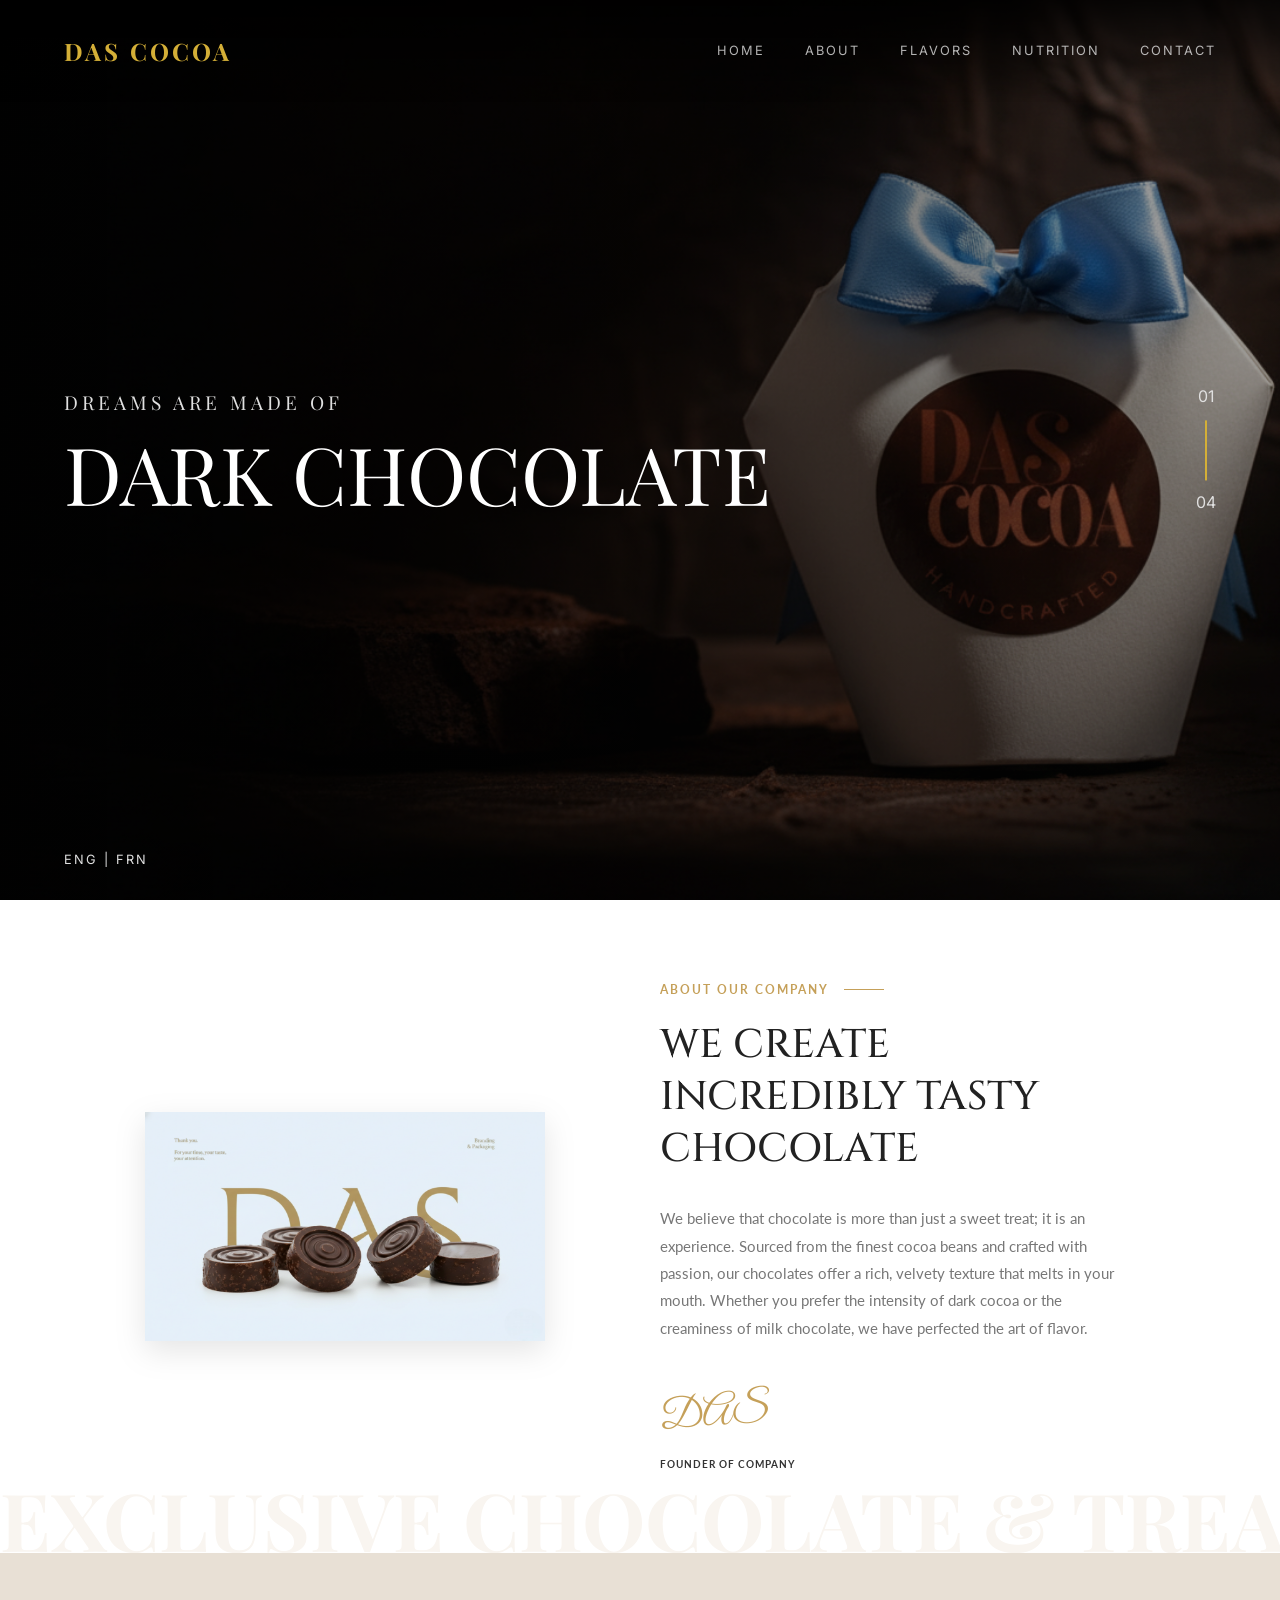
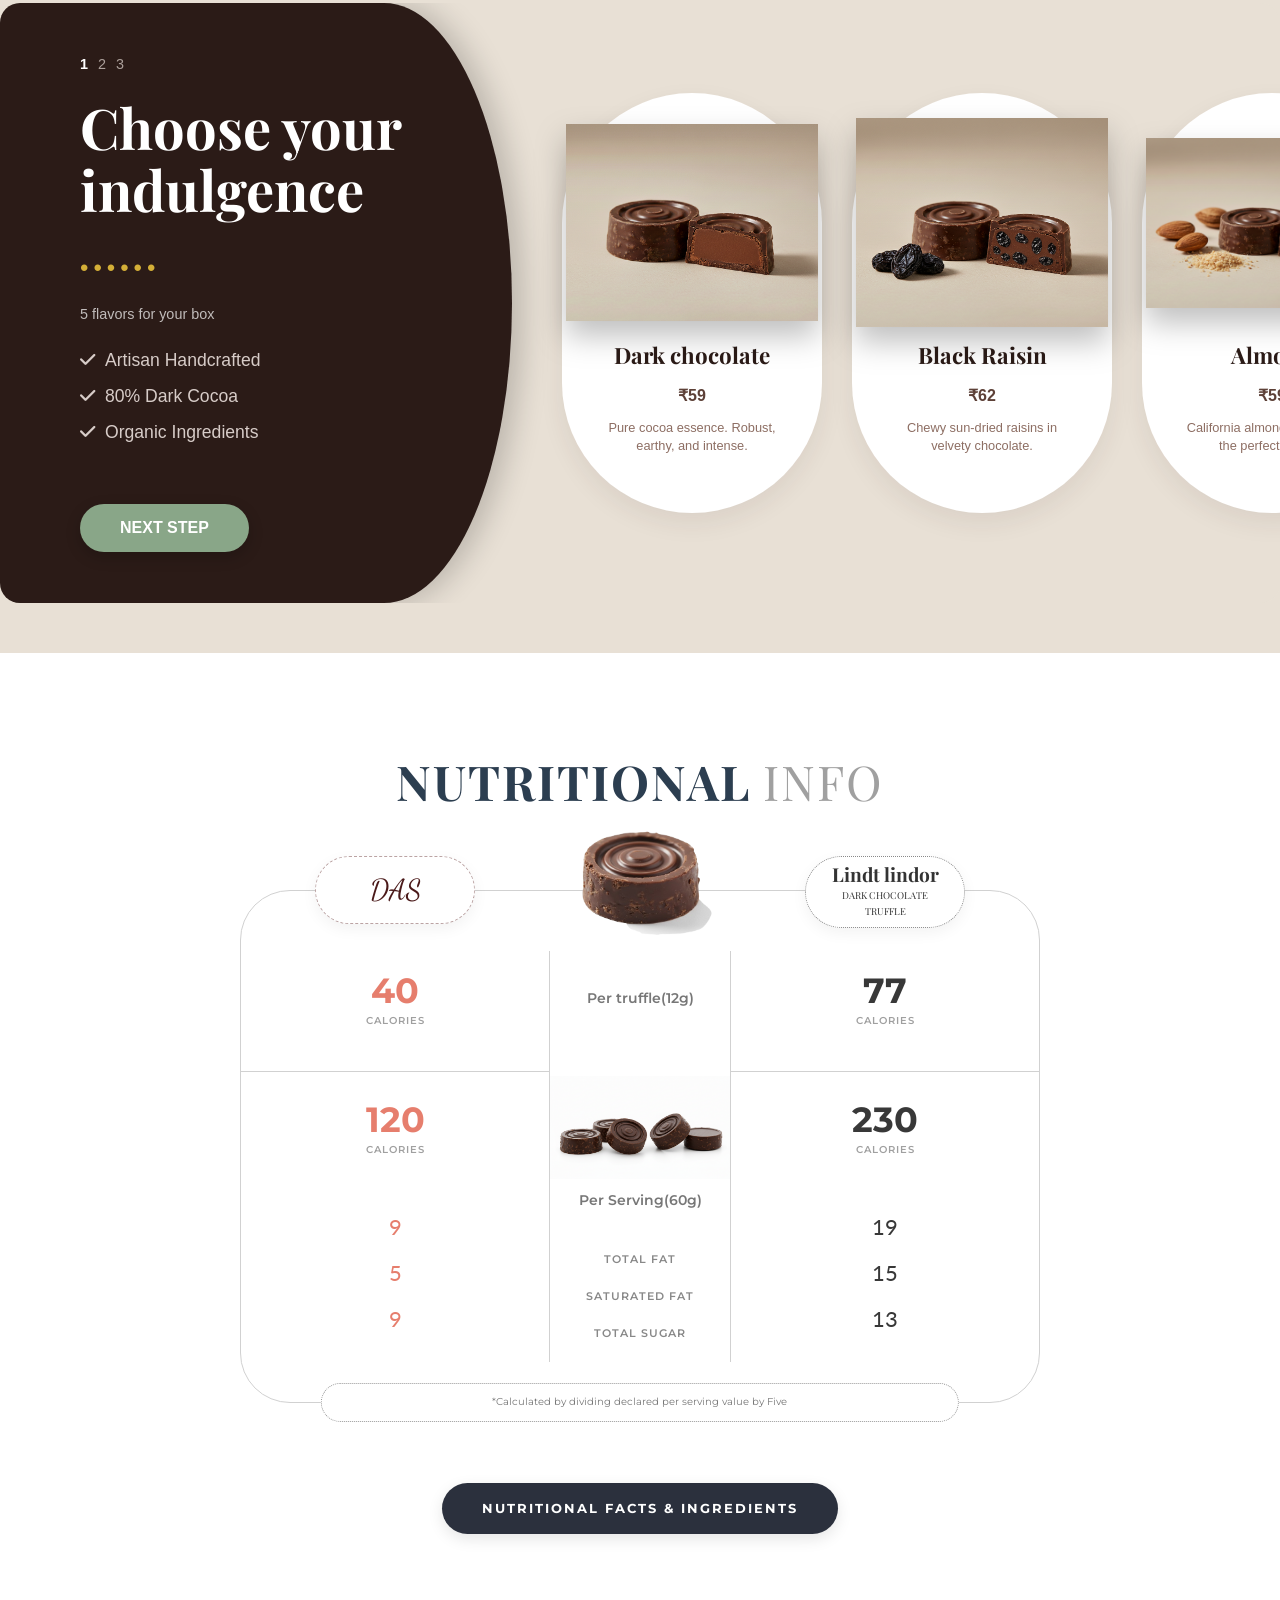
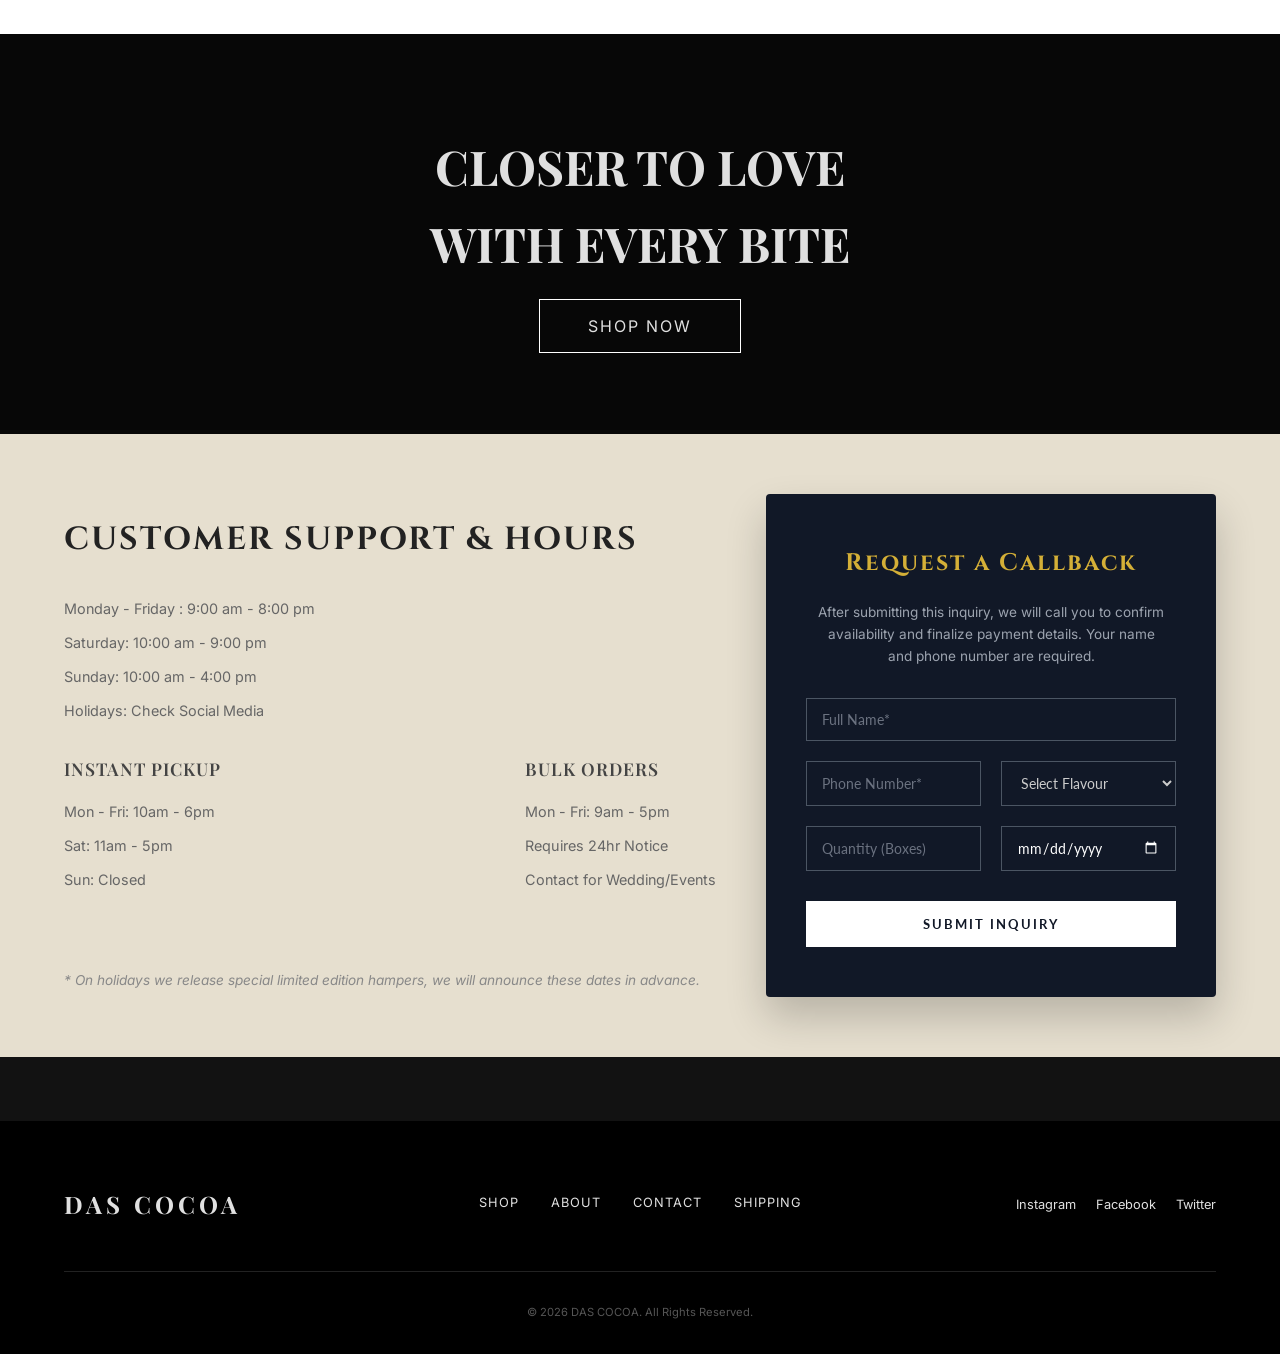
<file: DAS/index.html>
<!DOCTYPE html>
<html lang="en">

<head>
    <meta charset="UTF-8">
    <meta name="viewport" content="width=device-width, initial-scale=1.0">
    <title>DAS COCOA | Premium Dark Chocolate</title>
    <link rel="preconnect" href="https://fonts.googleapis.com">
    <link rel="preconnect" href="https://fonts.gstatic.com" crossorigin>
    <link
        href="https://fonts.googleapis.com/css2?family=Inter:wght@300;400;500&family=Playfair+Display:ital,wght@0,400;0,600;0,700;1,400&family=Dancing+Script:wght@600&family=Lato:wght@300;400;700&family=Montserrat:wght@400;500;700&family=Cinzel:wght@400;600&family=Great+Vibes&display=swap"
        rel="stylesheet">
    <link rel="stylesheet" href="https://cdnjs.cloudflare.com/ajax/libs/font-awesome/6.4.0/css/all.min.css">
    <link rel="stylesheet" href="css/style.css">
    <link rel="stylesheet" href="css/carousel.css">
    <script src="js/script.js" defer></script>
</head>

<body>

    <!-- Navigation -->
    <nav class="navbar">
        <div class="logo">DAS COCOA</div>
        <div class="nav-links">
            <a href="#home">HOME</a>
            <a href="#intro">ABOUT</a>
            <a href="#flavors">FLAVORS</a>
            <a href="#nutrition">NUTRITION</a>
            <a href="#contact">CONTACT</a>
        </div>
        <div class="mobile-menu-btn">
            <span></span>
            <span></span>
            <span></span>
        </div>
    </nav>

    <!-- Hero Section -->
    <header id="home" class="hero">
        <div class="hero-bg">
            <!-- User's brand image -->
            <img src="assets/images/das_hero.png" alt="DAS COCOA Gift Box" class="hero-img">
            <div class="hero-overlay"></div>
        </div>

        <div class="hero-content fade-up">
            <p class="hero-subtitle">DREAMS ARE MADE OF</p>
            <h1 class="hero-title">DARK CHOCOLATE</h1>
        </div>

        <div class="hero-slider-indicator">
            <span class="current">01</span>
            <div class="line"></div>
            <span class="total">04</span>
        </div>

        <div class="hero-socials">
            <a href="#">ENG</a> | <a href="#">FRN</a>
        </div>
    </header>

    <!-- Intro Section (New Design) -->
    <section id="intro" class="intro-section">
        <div class="intro-container">
            <!-- Left Side: Image -->
            <div class="image-col fade-up">
                <img src="assets/images/intro.png" alt="Stacked Chocolate Bars">
            </div>

            <!-- Right Side: Content -->
            <div class="text-col fade-up delay-1">
                <div class="sub-header">About Our Company</div>

                <h2>WE CREATE <br>INCREDIBLY TASTY <br>CHOCOLATE</h2>

                <p>
                    We believe that chocolate is more than just a sweet treat; it is an experience.
                    Sourced from the finest cocoa beans and crafted with passion, our chocolates
                    offer a rich, velvety texture that melts in your mouth. Whether you prefer
                    the intensity of dark cocoa or the creaminess of milk chocolate, we have
                    perfected the art of flavor.
                </p>

                <div class="signature-block">
                    <!-- Replace with your name -->
                    <div class="signature">DAS</div>
                    <div class="founder-title">Founder of Company</div>
                </div>
            </div>
        </div>

        <!-- Faint Background Text -->
        <div class="bg-watermark">EXCLUSIVE CHOCOLATE & TREATS</div>
    </section>

    <!-- Featured Product / Carousel Section -->
    <section id="flavors" class="carousel-section">
        <div class="selection-wrapper">

            <!-- Left Panel: Controls & Info -->
            <div class="left-panel">
                <div class="step-counter">
                    <span class="active">1</span> 2 3
                </div>

                <h1>Choose your <br>indulgence</h1>

                <div class="dots">••••••</div>
                <p style="margin-bottom: 20px; font-size: 0.9rem; opacity: 0.7;">5 flavors for your box</p>

                <ul class="instruction-list">
                    <li><i class="fas fa-check"></i> Artisan Handcrafted</li>
                    <li><i class="fas fa-check"></i> 80% Dark Cocoa</li>
                    <li><i class="fas fa-check"></i> Organic Ingredients</li>
                </ul>

                <button class="next-btn">NEXT STEP</button>
            </div>

            <!-- Right Panel: The Carousel -->
            <div class="carousel-area">

                <!-- Card 1:Dark chocolate -->
                <div class="card">
                    <div class="img-box">
                        <img src="assets/images/mix .png" alt="Dark Chocolate">
                    </div>
                    <h3>Dark chocolate</h3>
                    <div class="price">₹59</div>
                    <p>Pure cocoa essence. Robust, earthy, and intense.</p>
                </div>

                <!-- Card 2: Black Raisin -->
                <div class="card">
                    <div class="img-box">
                        <img src="assets/images/raisin.png" alt="Raisin Chocolate">
                    </div>
                    <h3>Black Raisin</h3>
                    <div class="price">₹62</div>
                    <p>Chewy sun-dried raisins in velvety chocolate.</p>
                </div>

                <!-- Card 3: Almond -->
                <div class="card">
                    <div class="img-box">
                        <img src="assets/images/almonds.png" alt="Almond Chocolate">
                    </div>
                    <h3>Almond</h3>
                    <div class="price">₹59</div>
                    <p>California almonds roasted for the perfect crunch.</p>
                </div>

                <!-- Card 4: Walnut -->
                <div class="card">
                    <div class="img-box">
                        <img src="assets/images/walnuts.png" alt="Walnut Chocolate">
                    </div>
                    <h3>Walnut</h3>
                    <div class="price">₹69</div>
                    <p>Earthy walnuts balanced with creamy sweetness.</p>
                </div>

                <!-- Card 5: Mix chocolate -->
                <div class="card">
                    <div class="img-box">
                        <img src="assets/images/mix .png" alt="Hazelnut Chocolate">
                    </div>
                    <h3>Plain mix chocolate</h3>
                    <div class="price">₹59</div>
                    <p>Plain mix chocolate in a rich, buttery ganache.</p>
                </div>

            </div>
        </div>
    </section>

    <!-- Nutritional Info Section -->
    <section id="nutrition" class="section nutrition-section">
        <div class="container column-center">
            <h2 class="section-title centered fade-up" style="color: #2c3e50; margin-bottom: 80px;">NUTRITIONAL
                <span>INFO</span>
            </h2>

            <div class="card-container fade-up delay-1">

                <!-- Left Column (DAS) -->
                <div class="col col-left">
                    <div class="brand-pill pill-left">DAS</div>

                    <div class="section-top">
                        <div class="big-number">40</div>
                        <div class="sub-label">CALORIES</div>
                    </div>

                    <div class="h-divider"></div>

                    <div class="section-btm">
                        <div class="big-number">120</div>
                        <div class="sub-label">CALORIES</div>

                        <div style="margin-top: 40px;"> <!-- Spacer for nutrient list alignment -->
                            <div class="stat-val">9</div>
                            <div class="stat-val">5</div>
                            <div class="stat-val">9</div>
                        </div>
                    </div>
                </div>

                <!-- Middle Column (Labels & Images) -->
                <div class="col col-mid">
                    <!-- Top Image (Single Truffle) -->
                    <img src="assets/images/truffle-removebg-preview.png" alt="Single Truffle" class="truffle-img-top">

                    <div class="section-top">
                        <div class="mid-label">Per truffle(12g)</div>
                    </div>

                    <!-- Middle Image (Five Truffles) -->
                    <img src="assets/images/5.png" alt="Five Truffles" class="truffle-img-mid">

                    <div class="mid-label">Per Serving(60g)</div>

                    <div class="nutrient-list">
                        <div class="nutrient-item">TOTAL FAT</div>
                        <div class="nutrient-item">SATURATED FAT</div>
                        <div class="nutrient-item">TOTAL SUGAR</div>
                    </div>
                </div>

                <!-- Right Column (Lindt) -->
                <div class="col col-right">
                    <div class="brand-pill pill-right">
                        <strong>Lindt lindor</strong>
                        <span>Dark Chocolate Truffle</span>
                    </div>

                    <div class="section-top">
                        <div class="big-number">77</div>
                        <div class="sub-label">CALORIES</div>
                    </div>

                    <div class="h-divider"></div>

                    <div class="section-btm">
                        <div class="big-number">230</div>
                        <div class="sub-label">CALORIES</div>

                        <div style="margin-top: 40px;"> <!-- Spacer for nutrient list alignment -->
                            <div class="stat-val">19</div>
                            <div class="stat-val">15</div>
                            <div class="stat-val">13</div>
                        </div>
                    </div>
                </div>

                <!-- Disclaimer Overlay -->
                <div class="disclaimer-pill">
                    *Calculated by dividing declared per serving value by Five
                </div>

            </div>

            <button class="cta-btn fade-up delay-2">NUTRITIONAL FACTS & INGREDIENTS</button>
        </div>
    </section>

    <!-- Parallax Banner -->
    <section class="section parallax-banner">
        <div class="parallax-content fade-up">
            <h2>CLOSER TO LOVE <br> WITH EVERY BITE</h2>
            <a href="#" class="btn-outline">Shop Now</a>
        </div>
    </section>

    <!-- Contact Section -->
    <section id="contact" class="section contact-section">
        <div class="contact-wrapper fade-up">
            <!-- Left Side: Information Text -->
            <div class="info-side">
                <h2>Customer Support & Hours</h2>

                <div class="info-block">
                    <p>Monday - Friday : 9:00 am - 8:00 pm</p>
                    <p>Saturday: 10:00 am - 9:00 pm</p>
                    <p>Sunday: 10:00 am - 4:00 pm</p>
                    <p>Holidays: Check Social Media</p>
                </div>

                <div class="container-split"
                    style="display:flex; justify-content: space-between; gap:20px; flex-wrap: wrap;">
                    <div class="info-block">
                        <h4>Instant Pickup</h4>
                        <p>Mon - Fri: 10am - 6pm</p>
                        <p>Sat: 11am - 5pm</p>
                        <p>Sun: Closed</p>
                    </div>

                    <div class="info-block">
                        <h4>Bulk Orders</h4>
                        <p>Mon - Fri: 9am - 5pm</p>
                        <p>Requires 24hr Notice</p>
                        <p>Contact for Wedding/Events</p>
                    </div>
                </div>

                <p class="holiday-note">* On holidays we release special limited edition hampers, we will announce these
                    dates in advance.</p>
            </div>

            <!-- Right Side: The Inquiry Form (Dark Card) -->
            <div class="form-card">
                <h3>Request a Callback</h3>
                <p class="form-desc">
                    After submitting this inquiry, we will call you to confirm availability and finalize payment
                    details. Your name and phone number are required.
                </p>

                <form class="contact-form">
                    <!-- Full Width Name -->
                    <div class="form-group">
                        <input type="text" placeholder="Full Name*" required>
                    </div>

                    <!-- Row: Phone & Flavor -->
                    <div class="form-row">
                        <input type="tel" placeholder="Phone Number*" required>

                        <select required>
                            <option value="" disabled selected>Select Flavour</option>
                            <option value="dark">Plain Dark</option>
                            <option value="raisin">Black Raisin</option>
                            <option value="almond">Almond</option>
                            <option value="walnut">Walnut</option>
                            <option value="hazelnut">Hazelnut</option>
                            <option value="assorted">Assorted Box</option>
                        </select>
                    </div>

                    <!-- Row: Quantity & Date -->
                    <div class="form-row">
                        <input type="number" placeholder="Quantity (Boxes)" min="1">
                        <input type="date" title="Required Date">
                    </div>

                    <!-- Submit Button -->
                    <button type="submit" class="submit-btn">Submit Inquiry</button>
                </form>
            </div>
        </div>
    </section>

    <!-- Footer -->
    <footer id="footer" class="footer">
        <div class="container">
            <div class="footer-grid">
                <div class="footer-brand">
                    <h2>DAS COCOA</h2>
                </div>
                <div class="footer-links">
                    <a href="#">Shop</a>
                    <a href="#">About</a>
                    <a href="#">Contact</a>
                    <a href="#">Shipping</a>
                </div>
                <div class="footer-social">
                    <a href="#">Instagram</a>
                    <a href="#">Facebook</a>
                    <a href="#">Twitter</a>
                </div>
            </div>
            <div class="footer-bottom">
                &copy; 2026 DAS COCOA. All Rights Reserved.
            </div>
        </div>
    </footer>

</body>

</html>
</file>
<file: DAS/css/style.css>
:root {
    --bg-color: #121212;
    /* Deep Black/Brown */
    --text-color: #E0E0E0;
    --accent-color: #D4AF37;
    /* Gold */
    --accent-light: #F5E6D3;
    /* Cream */
    --dark-brown: #2A1B12;

    --font-heading: 'Playfair Display', serif;
    --font-body: 'Inter', sans-serif;

    --container-width: 1200px;
    --section-padding: 100px 0;
}

* {
    margin: 0;
    padding: 0;
    box-sizing: border-box;
}

html {
    scroll-behavior: smooth;
}

body {
    background-color: var(--bg-color);
    color: var(--text-color);
    font-family: var(--font-body);
    font-size: 16px;
    line-height: 1.6;
    overflow-x: hidden;
}

a {
    text-decoration: none;
    color: inherit;
    transition: 0.3s;
}

img {
    max-width: 100%;
    display: block;
}

.container {
    width: 90%;
    max-width: var(--container-width);
    margin: 0 auto;
}

/* Typography */
h1,
h2,
h3,
h4,
.hero-subtitle,
.serif-italic {
    font-family: var(--font-heading);
}

.section-title {
    font-size: 3rem;
    line-height: 1.2;
    margin-bottom: 2rem;
    text-transform: uppercase;
    letter-spacing: 2px;
}

.accent-text {
    color: var(--accent-light);
    font-style: italic;
    text-transform: none;
}

.serif-italic {
    font-style: italic;
    font-weight: 400;
    color: var(--accent-color);
    text-transform: none;
    display: block;
}

/* Navigation */
.navbar {
    position: fixed;
    top: 0;
    left: 0;
    width: 100%;
    padding: 2rem 5%;
    display: flex;
    justify-content: space-between;
    align-items: center;
    z-index: 1000;
    background: linear-gradient(to bottom, rgba(0, 0, 0, 0.8), transparent);
    transition: background 0.3s;
}

.navbar.scrolled {
    background: rgba(0, 0, 0, 0.9);
    padding: 1rem 5%;
}

.logo {
    font-family: var(--font-heading);
    font-size: 1.5rem;
    font-weight: 700;
    letter-spacing: 3px;
    color: var(--accent-color);
}

.nav-links {
    display: flex;
    gap: 2.5rem;
}

.nav-links a {
    font-size: 0.8rem;
    letter-spacing: 2px;
    text-transform: uppercase;
    opacity: 0.8;
}

.nav-links a:hover {
    opacity: 1;
    color: var(--accent-color);
}

.mobile-menu-btn {
    display: none;
    cursor: pointer;
    flex-direction: column;
    gap: 5px;
}

.mobile-menu-btn span {
    width: 25px;
    height: 2px;
    background-color: white;
}

/* Hero Section */
.hero {
    height: 100vh;
    width: 100%;
    position: relative;
    display: flex;
    align-items: center;
    justify-content: center;
    /* Centered for now, but design implies left align text */
    padding: 0 5%;
}

.hero-bg {
    position: absolute;
    top: 0;
    left: 0;
    width: 100%;
    height: 100%;
    z-index: -1;
}

.hero-img {
    width: 100%;
    height: 100%;
    object-fit: cover;
    object-position: 70% center;
    /* Focus on the product on the right */
    opacity: 0.8;
    /* Slightly more visible to show off the brand */
}

.hero-overlay {
    position: absolute;
    top: 0;
    left: 0;
    right: 0;
    bottom: 0;
    background: linear-gradient(to right, rgba(0, 0, 0, 0.8) 0%, rgba(0, 0, 0, 0.2) 100%);
}

.hero-content {
    position: relative;
    z-index: 10;
    width: 100%;
    max-width: var(--container-width);
    margin: 0 auto;
}

.hero-subtitle {
    font-size: 1.2rem;
    letter-spacing: 4px;
    margin-bottom: 1rem;
    text-transform: uppercase;
}

.hero-title {
    font-size: 5rem;
    font-weight: 100;
    color: white;
    text-transform: uppercase;
    line-height: 1;
}

.hero-slider-indicator {
    position: absolute;
    right: 5%;
    top: 50%;
    transform: translateY(-50%);
    display: flex;
    flex-direction: column;
    align-items: center;
    gap: 10px;
}

.hero-slider-indicator .line {
    width: 2px;
    height: 60px;
    background-color: var(--accent-color);
}

.hero-socials {
    position: absolute;
    bottom: 30px;
    left: 5%;
    font-size: 0.8rem;
    letter-spacing: 2px;
}

/* General Layouts */
.section {
    padding: var(--section-padding);
}

.two-col {
    display: grid;
    grid-template-columns: 1fr 1fr;
    gap: 4rem;
    align-items: center;
}

/* Intro */
.col-text .btn-link {
    margin-top: 2rem;
    display: inline-block;
    border-bottom: 1px solid var(--accent-color);
    padding-bottom: 5px;
    font-family: var(--font-heading);
    font-style: italic;
    color: var(--accent-color);
}

.img-wrapper img {
    border-radius: 4px;
    filter: sepia(20%) contrast(1.1);
}

/* Highlights */
.highlight-grid {
    display: grid;
    grid-template-columns: 1fr 1fr;
    gap: 3rem;
}

.highlight-card {
    background: #1a1a1a;
    padding: 3rem;
    position: relative;
    overflow: hidden;
    transition: transform 0.3s;
}

.highlight-card:hover {
    transform: translateY(-10px);
}

.card-num {
    font-size: 0.9rem;
    color: var(--accent-color);
    margin-bottom: 1rem;
    display: block;
}

.card-title {
    font-size: 2rem;
    margin-bottom: 1rem;
    letter-spacing: 3px;
    color: #fff;
}

.card-desc {
    color: #aaa;
    margin-bottom: 2rem;
    max-width: 80%;
}

.card-img-floating {
    position: absolute;
    bottom: -20px;
    right: -20px;
    width: 150px;
    opacity: 0.8;
}

/* Product Grid */
.product-grid {
    display: grid;
    grid-template-columns: repeat(4, 1fr);
    gap: 2rem;
}

.product-item {
    text-align: center;
    cursor: pointer;
}

.product-item .p-img {
    height: 300px;
    background: #222;
    margin-bottom: 1.5rem;
    display: flex;
    align-items: center;
    justify-content: center;
}

.placeholder-box {
    width: 60px;
    height: 150px;
    background: #333;
    border: 1px solid #444;
}

.product-item h3 {
    font-size: 1.2rem;
    margin-bottom: 0.5rem;
    letter-spacing: 1px;
}

.product-item p {
    color: var(--accent-color);
}

/* Parallax Banner */
.parallax-banner {
    background-image: url('../assets/images/hero_bg.png');
    /* Fallback */
    background-attachment: fixed;
    background-size: cover;
    background-position: center;
    height: 400px;
    display: flex;
    align-items: center;
    justify-content: center;
    text-align: center;
    position: relative;
}

.parallax-banner::before {
    content: '';
    position: absolute;
    top: 0;
    left: 0;
    width: 100%;
    height: 100%;
    background: rgba(0, 0, 0, 0.6);
}

.parallax-content {
    z-index: 10;
}

.parallax-content h2 {
    font-size: 3rem;
    margin-bottom: 2rem;
}

.btn-outline {
    border: 1px solid white;
    padding: 1rem 3rem;
    text-transform: uppercase;
    letter-spacing: 2px;
}

.btn-outline:hover {
    background: white;
    color: black;
}

/* Footer */
.footer {
    background: #000;
    padding: 4rem 0 2rem;
    margin-top: 4rem;
}

.footer-grid {
    display: grid;
    grid-template-columns: 1fr 2fr 1fr;
    gap: 2rem;
    margin-bottom: 3rem;
    align-items: center;
}

.footer-brand h2 {
    letter-spacing: 4px;
}

.footer-links {
    display: flex;
    justify-content: center;
    gap: 2rem;
    text-transform: uppercase;
    font-size: 0.8rem;
    letter-spacing: 1px;
}

.footer-social {
    text-align: right;
}

.footer-social a {
    margin-left: 1rem;
    font-size: 0.8rem;
}

.footer-bottom {
    text-align: center;
    font-size: 0.7rem;
    color: #555;
    border-top: 1px solid #222;
    padding-top: 2rem;
}

/* Responsive */
@media (max-width: 900px) {
    .section-title {
        font-size: 2.5rem;
    }

    .hero-title {
        font-size: 3.5rem;
    }

    .product-grid {
        grid-template-columns: repeat(2, 1fr);
    }
}

@media (max-width: 768px) {
    .nav-links {
        display: none;
    }

    .mobile-menu-btn {
        display: flex;
    }

    .two-col,
    .highlight-grid,
    .footer-grid {
        grid-template-columns: 1fr;
        gap: 2rem;
    }

    .reverse-mobile {
        display: flex;
        flex-direction: column-reverse;
    }

    .hero-slider-indicator {
        display: none;
    }

    .hero {
        align-items: center;
        text-align: center;
    }

    .hero-content {
        padding-top: 60px;
    }

    .footer-links,
    .footer-social {
        text-align: center;
        justify-content: center;
    }

    .footer-social a {
        margin: 0 10px;
    }
}

/* Fade Animations */
.fade-up {
    opacity: 0;
    transform: translateY(30px);
    transition: opacity 0.8s ease-out, transform 0.8s ease-out;
}

.fade-up.visible {
    opacity: 1;
    transform: translateY(0);
}

.delay-1 {
    transition-delay: 0.2s;
}

.delay-2 {
    transition-delay: 0.4s;
}

.delay-3 {
    transition-delay: 0.6s;
}

/* Nutritional Info Section (Integrated from index2.html) */
.nutrition-section {
    background-color: #ffffff;
    /* Override dark theme for this section */
    color: #2c3e50;
    display: flex;
    flex-direction: column;
    align-items: center;
}

.column-center {
    display: flex;
    flex-direction: column;
    align-items: center;
}

/* Scoped Variables for Nutrition Section */
.nutrition-section {
    --primary-text: #2c3e50;
    --light-text: #a0a0a0;
    --brand-color-1: #e67e6d;
    --brand-color-2: #383838;
    --border-color: #d1d1d1;
    --btn-color: #2b303d;
}

.nutrition-section .section-title span {
    font-weight: 300;
    color: var(--light-text);
}

/* Card Container */
.card-container {
    position: relative;
    width: 100%;
    max-width: 800px;
    border: 1px solid var(--border-color);
    border-radius: 50px;
    padding: 60px 0 40px 0;
    display: grid;
    grid-template-columns: 1fr 180px 1fr;
    margin-bottom: 40px;
    font-family: 'Montserrat', sans-serif;
    /* Explicitly set font for this card */
}

.col-left {
    border-right: 1px solid var(--border-color);
}

.col-right {
    border-left: 1px solid var(--border-color);
}

.col {
    display: flex;
    flex-direction: column;
    align-items: center;
    position: relative;
}

/* Pills */
.brand-pill {
    position: absolute;
    top: -95px;
    background: white;
    padding: 10px 30px;
    border-radius: 40px;
    text-align: center;
    min-width: 160px;
    z-index: 10;
    box-shadow: 0 5px 15px rgba(0, 0, 0, 0.05);
}

.pill-left {
    left: 50%;
    transform: translateX(-50%);
    border: 1px dashed #bba3a3;
    font-family: 'Dancing Script', cursive;
    font-size: 1.8rem;
    color: #4a1919;
}

.pill-right {
    left: 50%;
    transform: translateX(-50%);
    border: 1px dotted #888;
    font-family: 'Playfair Display', serif;
    color: #333;
    display: flex;
    flex-direction: column;
    justify-content: center;
    padding: 8px 20px;
}

.pill-right strong {
    font-size: 1.2rem;
    line-height: 1;
}

.pill-right span {
    font-size: 0.6rem;
    text-transform: uppercase;
    margin-top: 4px;
}

.h-divider {
    width: 100%;
    height: 1px;
    background-color: var(--border-color);
    margin: 20px 0;
}

.big-number {
    font-size: 2.2rem;
    font-weight: 700;
    line-height: 1;
    margin-bottom: 5px;
    font-family: 'Montserrat', sans-serif;
}

.sub-label {
    font-size: 0.65rem;
    letter-spacing: 1px;
    color: var(--light-text);
    text-transform: uppercase;
    font-weight: 600;
    font-family: 'Montserrat', sans-serif;
}

.stat-val {
    font-size: 1.4rem;
    font-weight: 400;
    margin: 10px 0;
    font-family: 'Lato', sans-serif;
}

.col-left .big-number,
.col-left .stat-val {
    color: var(--brand-color-1);
}

.col-right .big-number,
.col-right .stat-val {
    color: var(--brand-color-2);
}

.col-mid {
    display: flex;
    flex-direction: column;
    align-items: center;
}

.truffle-img-top {
    width: 220px;
    height: auto;
    position: absolute;
    top: -150px;
    z-index: 10;
}

.truffle-img-mid {
    width: 180px;
    height: auto;
    position: relative;
    margin-top: 25px;
    margin-bottom: 10px;
}

.mid-label {
    color: #777;
    font-size: 0.9rem;
    font-weight: 600;
    margin-bottom: 5px;
    font-family: 'Montserrat', sans-serif;
}

.nutrient-list {
    margin-top: 15px;
    width: 100%;
    text-align: center;
}

.nutrient-item {
    font-size: 0.7rem;
    color: #888;
    letter-spacing: 1px;
    text-transform: uppercase;
    margin: 19px 0;
    font-weight: 600;
    font-family: 'Montserrat', sans-serif;
}

.disclaimer-pill {
    position: absolute;
    bottom: -20px;
    left: 50%;
    transform: translateX(-50%);
    background: white;
    border: 1px dotted #999;
    border-radius: 30px;
    padding: 10px 20px;
    font-size: 0.65rem;
    color: #777;
    white-space: nowrap;
    width: 80%;
    text-align: center;
    font-family: 'Montserrat', sans-serif;
}

.cta-btn {
    background-color: var(--btn-color);
    color: white;
    border: none;
    padding: 18px 40px;
    border-radius: 30px;
    font-size: 0.8rem;
    font-weight: 700;
    letter-spacing: 2px;
    text-transform: uppercase;
    cursor: pointer;
    margin-top: 40px;
    box-shadow: 0 5px 15px rgba(0, 0, 0, 0.1);
    transition: transform 0.2s;
    font-family: 'Montserrat', sans-serif;
}

.cta-btn:hover {
    transform: translateY(-2px);
    background-color: #1a1a1a;
}

.section-top {
    height: 100px;
    display: flex;
    flex-direction: column;
    justify-content: center;
    align-items: center;
    width: 100%;
}

.section-btm {
    padding-top: 10px;
    display: flex;
    flex-direction: column;
    align-items: center;
    width: 100%;
}

@media (max-width: 768px) {
    .card-container {
        grid-template-columns: 1fr;
        border-radius: 20px;
        padding-top: 100px;
        margin-top: 100px;
        /* Space for top image */
    }

    .col-left,
    .col-right {
        border: none;
        padding-bottom: 20px;
        border-bottom: 1px solid #eee;
    }

    .col-mid {
        display: none;
        /* As per original, though ideally would stack */
    }

    .nutrition-section .section-title {
        font-size: 2rem;
    }
}



/* Contact Section (Integrated from index3.html) */
.contact-section {
    background-color: #e6dfcf;
    background-image: url('https://www.transparenttextures.com/patterns/cream-paper.png');
    padding: 60px 0;
}

.contact-wrapper {
    display: flex;
    flex-wrap: wrap;
    width: 90%;
    max-width: 1200px;
    margin: 0 auto;
    justify-content: space-between;
    align-items: flex-start;
    gap: 50px;
}

.info-side {
    flex: 1;
    min-width: 300px;
    padding-top: 20px;
}

.info-side h2 {
    font-family: 'Cinzel', serif;
    font-size: 2rem;
    letter-spacing: 2px;
    color: #222;
    margin-bottom: 30px;
    text-transform: uppercase;
}

.info-block {
    margin-bottom: 30px;
}

.info-block h4 {
    font-family: 'Playfair Display', serif;
    font-weight: 600;
    font-size: 1.1rem;
    margin-bottom: 15px;
    letter-spacing: 1px;
    color: #444;
    text-transform: uppercase;
}

.info-block p {
    font-size: 0.9rem;
    line-height: 2;
    color: #666;
    margin-bottom: 5px;
}

.holiday-note {
    font-style: italic;
    font-size: 0.85rem;
    color: #888;
    margin-top: 40px;
}

.form-card {
    flex: 0 0 450px;
    background-color: #111827;
    padding: 50px 40px;
    color: #ffffff;
    box-shadow: 0 20px 40px rgba(0, 0, 0, 0.2);
    position: relative;
    border-radius: 4px;
}

.form-card h3 {
    font-family: 'Cinzel', serif;
    color: #d4af37;
    text-align: center;
    font-size: 1.5rem;
    letter-spacing: 2px;
    margin-bottom: 20px;
}

.form-desc {
    text-align: center;
    font-size: 0.85rem;
    color: #9ca3af;
    line-height: 1.6;
    margin-bottom: 30px;
    padding: 0 10px;
}

.contact-form {
    display: flex;
    flex-direction: column;
    gap: 20px;
}

.form-group {
    width: 100%;
}

.form-row {
    display: flex;
    gap: 20px;
}

.contact-form input,
.contact-form select {
    width: 100%;
    background: transparent;
    border: 1px solid #4b5563;
    padding: 12px 15px;
    color: white;
    font-family: 'Lato', sans-serif;
    font-size: 0.9rem;
    outline: none;
    transition: border-color 0.3s;
}

.contact-form input[type="date"] {
    color-scheme: dark;
}

.contact-form select {
    color: #ccc;
}

.contact-form select option {
    background-color: #111827;
    color: white;
}

.contact-form input:focus,
.contact-form select:focus {
    border-color: #d4af37;
}

.contact-form ::placeholder {
    color: #6b7280;
}

.submit-btn {
    background-color: #ffffff;
    color: #111827;
    border: none;
    padding: 15px;
    font-family: 'Lato', sans-serif;
    font-weight: 700;
    text-transform: uppercase;
    letter-spacing: 2px;
    font-size: 0.8rem;
    cursor: pointer;
    margin-top: 10px;
    transition: background 0.3s;
    width: 100%;
}

.submit-btn:hover {
    background-color: #d4af37;
    color: white;
}

@media (max-width: 900px) {
    .contact-wrapper {
        flex-direction: column;
        align-items: center;
    }

    .info-side {
        text-align: center;
        width: 100%;
    }

    .form-card {
        width: 100%;
        max-width: 500px;
        flex: auto;
    }
}

/* Intro Section (Integrated from index4.html) */
.intro-section {
    position: relative;
    padding: 80px 20px;
    /* Reduced padding */
    display: flex;
    justify-content: center;
    align-items: center;
    min-height: auto;
    /* Removed fixed viewport height to prevent unwanted scrolling/gaps */
    background-color: #ffffff;
    overflow: hidden;
    /* Hide both X and Y overflow issues */
}

.intro-container {
    max-width: 1100px;
    width: 100%;
    display: flex;
    align-items: center;
    gap: 60px;
    z-index: 2;
}

.intro-section .image-col {
    flex: 1;
    display: flex;
    justify-content: center;
}

.intro-section .image-col img {
    max-width: 100%;
    width: 400px;
    /* Slightly smaller base width */
    height: auto;
    object-fit: contain;
    filter: drop-shadow(0 10px 15px rgba(0, 0, 0, 0.1));
}

.intro-section .text-col {
    flex: 1;
    padding-right: 20px;
}

.intro-section .sub-header {
    display: flex;
    align-items: center;
    font-size: 0.75rem;
    color: #c5a059;
    letter-spacing: 2px;
    font-weight: 700;
    text-transform: uppercase;
    margin-bottom: 20px;
    font-family: 'Lato', sans-serif;
}

.intro-section .sub-header::after {
    content: '';
    display: block;
    width: 40px;
    height: 1px;
    background-color: #c5a059;
    margin-left: 15px;
}

.intro-section .text-col h2 {
    font-family: 'Cinzel', serif;
    font-size: 2.5rem;
    line-height: 1.3;
    color: #222222;
    margin-bottom: 30px;
    font-weight: 500;
}

.intro-section .text-col p {
    font-size: 0.95rem;
    color: #777777;
    line-height: 1.8;
    margin-bottom: 40px;
    max-width: 90%;
    font-family: 'Lato', sans-serif;
}

.intro-section .signature-block {
    margin-top: 20px;
}

.intro-section .signature {
    font-family: 'Great Vibes', cursive;
    font-size: 2.5rem;
    color: #c5a059;
    margin-bottom: 5px;
    transform: rotate(-5deg);
    display: inline-block;
}

.intro-section .founder-title {
    font-size: 0.65rem;
    text-transform: uppercase;
    letter-spacing: 1px;
    color: #333;
    font-weight: 700;
    margin-top: 5px;
    font-family: 'Lato', sans-serif;

}

.intro-section .bg-watermark {
    position: absolute;
    bottom: -30px;
    left: 50%;
    transform: translateX(-50%);
    font-family: 'Playfair Display', serif;
    font-size: 5rem;
    font-weight: 700;
    white-space: nowrap;
    color: #f9f5f0;
    z-index: 1;
    pointer-events: none;
    width: 100%;
    text-align: center;
}

@media (max-width: 900px) {
    .intro-container {
        flex-direction: column;
        text-align: center;
        gap: 40px;
    }

    .intro-section .image-col {
        order: 1;
    }

    .intro-section .text-col {
        order: 2;
        padding-right: 0;
    }

    .intro-section .sub-header {
        justify-content: center;
    }

    .intro-section .text-col p {
        margin: 0 auto 40px auto;
    }

    .intro-section .bg-watermark {
        font-size: 3rem;
    }
}
</file>
<file: DAS/css/carousel.css>
/* Carousel Section Variables */
.carousel-section {
    --choco-dark: #2b1b17;
    --choco-med: #5d4037;
    --bg-beige: #e8e0d5;
    --card-white: #ffffff;
    --accent-green: #89a688;
    --accent-gold: #d4af37;
    font-family: 'DM Sans', sans-serif;
    background-color: var(--bg-beige);
    width: 100%;
    /* Replaces 100vw to fit layout */
    overflow: hidden;
    position: relative;
    padding: 50px 0;
    /* Replaces layout centering */
}

/* Ensure DM Sans is available or falls back */
.carousel-section * {
    box-sizing: border-box;
}


/* Main Container */
.carousel-section .selection-wrapper {
    position: relative;
    width: 100%;
    /* Ensure it takes full width of section */
    max-width: 1400px;
    margin: 0 auto;
    /* Center content */
    display: flex;
    height: 600px;
    /* Fixed height for the carousel area */
    border-radius: 20px;
    /* Rounded corners for the wrapper */
    overflow: hidden;
    /* Clip content */
    background-color: var(--bg-beige);
}

/* --- Left Dark Panel --- */
.carousel-section .left-panel {
    width: 40%;
    background-color: var(--choco-dark);
    height: 100%;
    color: white;
    padding: 60px 80px;
    display: flex;
    flex-direction: column;
    justify-content: center;
    position: relative;
    z-index: 10;
    border-top-right-radius: 50% 100%;
    border-bottom-right-radius: 50% 100%;
    box-shadow: 10px 0 30px rgba(0, 0, 0, 0.2);
}

.carousel-section .step-counter {
    font-size: 0.9rem;
    letter-spacing: 3px;
    margin-bottom: 20px;
    color: #aca09b;
}

.carousel-section .step-counter span.active {
    color: white;
    font-weight: bold;
}

.carousel-section .left-panel h1 {
    font-family: 'Playfair Display', serif;
    font-size: 3.5rem;
    line-height: 1.1;
    margin-bottom: 30px;
    color: white;
    text-transform: none;
}

.carousel-section .dots {
    color: var(--accent-gold);
    font-size: 1.5rem;
    margin-bottom: 15px;
    letter-spacing: 5px;
}

.carousel-section .instruction-list {
    list-style: none;
    margin-bottom: 50px;
    padding: 0;
}

.carousel-section .instruction-list li {
    font-size: 1.1rem;
    color: #d7ccc8;
    margin-bottom: 8px;
    display: flex;
    align-items: center;
    gap: 10px;
}

/* Next Button */
.carousel-section .next-btn {
    width: fit-content;
    background-color: var(--accent-green);
    color: white;
    padding: 15px 40px;
    border-radius: 30px;
    border: none;
    font-size: 1rem;
    font-weight: 700;
    cursor: pointer;
    transition: transform 0.2s, background 0.2s;
    box-shadow: 0 5px 15px rgba(0, 0, 0, 0.2);
}

.carousel-section .next-btn:hover {
    transform: scale(1.05);
    background-color: #769175;
}

/* --- Right Carousel Section --- */
.carousel-section .carousel-area {
    flex: 1;
    display: flex;
    align-items: center;
    overflow-x: auto;
    scroll-snap-type: x mandatory;
    padding-left: 50px;
    padding-right: 50px;
    scrollbar-width: none;
    -ms-overflow-style: none;
}

.carousel-section .carousel-area::-webkit-scrollbar {
    display: none;
}

/* Individual Card (Pill Shape) */
.carousel-section .card {
    flex: 0 0 260px;
    height: 420px;
    background-color: var(--card-white);
    border-radius: 130px;
    margin-right: 30px;
    scroll-snap-align: center;
    display: flex;
    flex-direction: column;
    align-items: center;
    justify-content: flex-start;
    padding: 20px;
    position: relative;
    box-shadow: 0 10px 25px rgba(62, 39, 35, 0.08);
    transition: transform 0.3s ease;
}

.carousel-section .card:hover {
    transform: translateY(-10px);
}

.carousel-section .img-box {
    width: 180px;
    height: 180px;
    border-radius: 50%;
    margin-top: 20px;
    margin-bottom: 25px;
    display: flex;
    align-items: center;
    justify-content: center;
    overflow: visible;
}

.carousel-section .img-box img {
    width: 140%;
    height: auto;
    filter: drop-shadow(0 15px 15px rgba(0, 0, 0, 0.25));
    transition: transform 0.4s ease;
    max-width: none;
    /* Override global max-width */
}

.carousel-section .card:hover .img-box img {
    transform: scale(1.1) rotate(5deg);
}

.carousel-section .card h3 {
    font-family: 'Playfair Display', serif;
    color: var(--choco-dark);
    font-size: 1.4rem;
    margin-bottom: 10px;
    text-align: center;
    text-transform: none;
    letter-spacing: normal;
}

.carousel-section .card p {
    color: #8d6e63;
    font-size: 0.8rem;
    text-align: center;
    line-height: 1.4;
    padding: 0 15px;
    margin-bottom: auto;
    font-family: 'DM Sans', sans-serif;
    font-weight: 400;
}

.carousel-section .price {
    font-weight: 700;
    color: var(--choco-med);
    margin-bottom: 10px;
    font-family: 'DM Sans', sans-serif;
}

/* Responsive */
@media (max-width: 900px) {
    .carousel-section .selection-wrapper {
        flex-direction: column;
        height: auto;
        /* Allow growing */
    }

    .carousel-section .left-panel {
        width: 100%;
        height: auto;
        padding: 40px;
        border-radius: 0 0 50px 50px;
        text-align: center;
    }

    .carousel-section .instruction-list li {
        justify-content: center;
    }

    .carousel-section .next-btn {
        margin: 0 auto;
    }

    .carousel-section .carousel-area {
        width: 100%;
        padding: 40px 20px;
        overflow-x: auto;
    }
}
</file>
